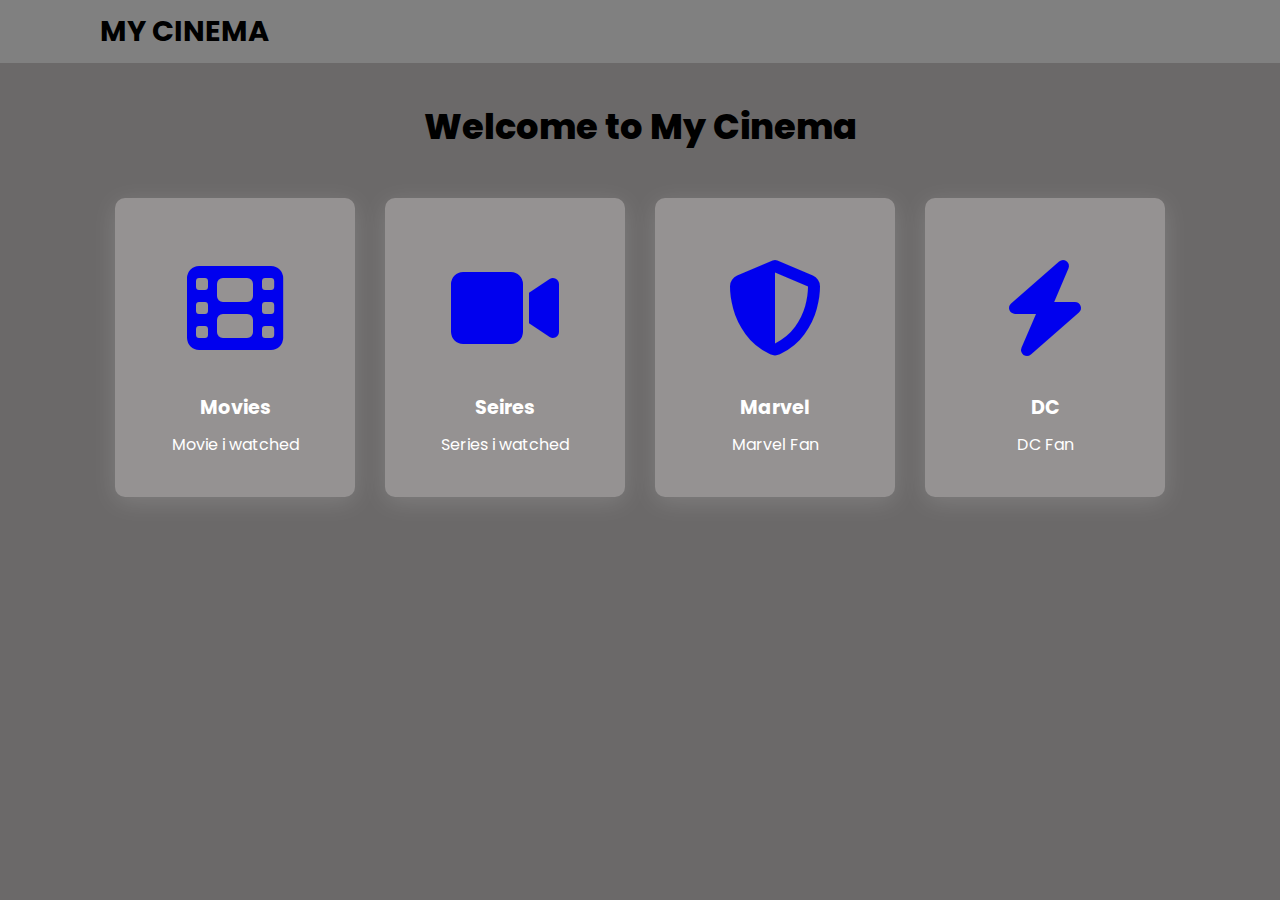
<file: index.html>
<!DOCTYPE html>
<html>
<head>
    <meta charset="UTF-8">
<title> My Cinima </title>
<link rel="stylesheet" href="https://cdnjs.cloudflare.com/ajax/libs/font-awesome/6.5.2/css/all.min.css">
<link rel="stylesheet" href="Main.css">
<!-- تعديل لوجو-->
<link rel="icon" href="OIP.jpeg" alt="Website logo">
</head>

<body>
    <header>
        <a href="index.html" class="logo"> My Cinema</a>
    </header>
<section class="cards" id="welcome">
    <h2 class="title">Welcome to My Cinema  </h2>
    <div class="content">
       <div class="card">
           <div class="icon">
               <a href="Movies.html">
                   <i class="fa-solid fa-film"></i>
               </a>
           </div>
           <div class="info">
               <h3> Movies</h3>
               <p>  Movie i watched </p>
           </div>
        </div>
       <div class="card">
           <div class="icon">
               <a href="Series.html">
                  <i class="fa-solid fa-video"></i>
               </a>
           </div>
           <div class="info">
                <h3>Seires</h3>
               <p>Series i watched </p>
           </div>
        </div>
       <div class="card">
          <div class="icon">
              <a href="Marvel.html">
                <i class="fa-solid fa-shield-halved"></i>
              </a>
          </div>
          <div class="info">
              <h3> Marvel</h3>
              <p>  Marvel Fan </p>
          </div>
        </div>
        <div class="card">
            <div class="icon">
                <a href="DC.html">
                    <i class="fa-solid fa-bolt"></i>
                </a>
            </div>
            <div class="info">
                <h3> DC</h3>
                <p>  DC Fan </p>
            </div>
        </div>
    </div>
    
</section>

</body>


</html>
</file>
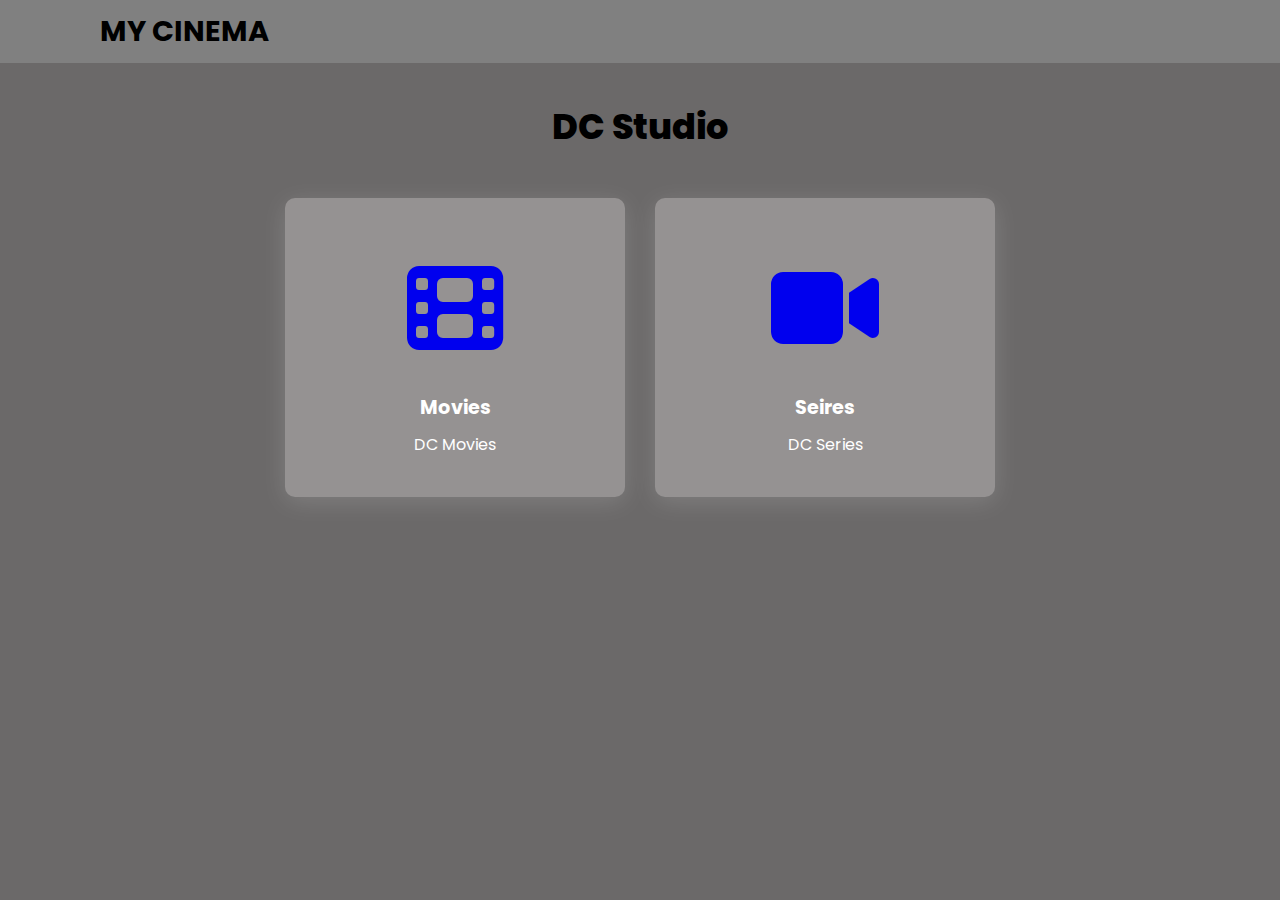
<file: DC.html>
<!DOCTYPE html>
<html>
<head>
    <meta charset="UTF-8">
<title> My Cinima </title>
<link rel="stylesheet" href="https://cdnjs.cloudflare.com/ajax/libs/font-awesome/6.5.2/css/all.min.css">
<link rel="stylesheet" href="Main.css">
<!-- تعديل لوجو-->
<link rel="icon" href="images.png" alt="Website logo">
</head>

<body>
    <header>
        <a href="index.html" class="logo"> My Cinema</a>
    </header>
<section class="cards" id="welcome">
    <h2 class="title">DC Studio  </h2>
    <div class="content">
       <div class="card">
           <div class="icon">
               <a href="DC Movies.html">
                   <i class="fa-solid fa-film"></i>
               </a>
           </div>
           <div class="info">
               <h3> Movies</h3>
               <p>  DC Movies </p>
           </div>
        </div>
       <div class="card">
           <div class="icon">
               <a href="DC Series.html">
                  <i class="fa-solid fa-video"></i>
               </a>
           </div>
           <div class="info">
                <h3>Seires</h3>
               <p>DC Series </p>
           </div>
        </div>
     </div>
    </div>
    
</section>

</body>


</html>
</file>
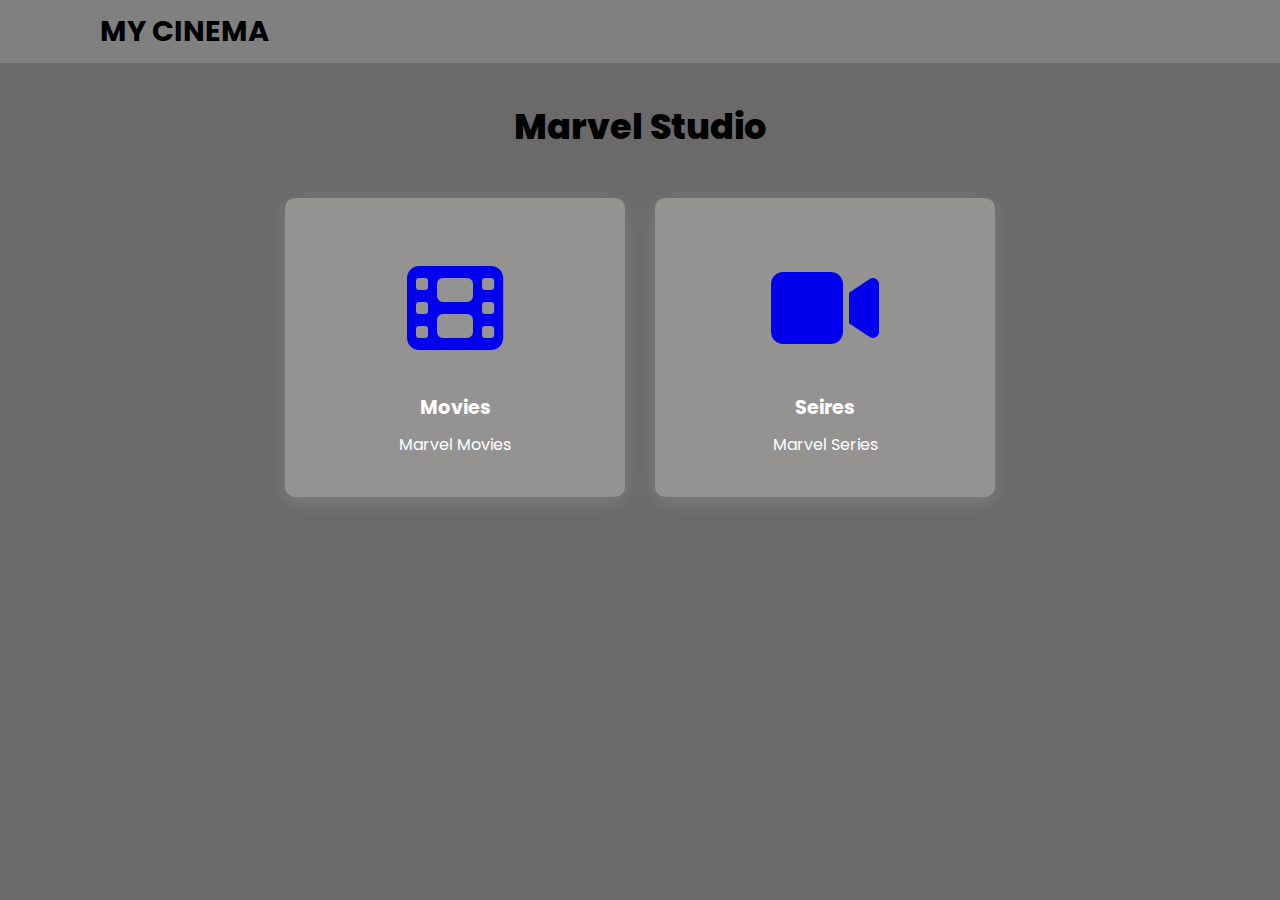
<file: Marvel.html>
<!DOCTYPE html>
<html>
<head>
    <meta charset="UTF-8">
<title> My Cinima </title>
<link rel="stylesheet" href="https://cdnjs.cloudflare.com/ajax/libs/font-awesome/6.5.2/css/all.min.css">
<link rel="stylesheet" href="Main.css">
<!-- تعديل لوجو-->
<link rel="icon" href="images.png" alt="Website logo">
</head>

<body>
    <header>
        <a href="index.html" class="logo"> My Cinema</a>
    </header>
<section class="cards" id="welcome">
    <h2 class="title">Marvel Studio  </h2>
    <div class="content">
       <div class="card">
           <div class="icon">
               <a href="Marvel Movies.html">
                   <i class="fa-solid fa-film"></i>
               </a>
           </div>
           <div class="info">
               <h3> Movies</h3>
               <p>  Marvel Movies </p>
           </div>
        </div>
       <div class="card">
           <div class="icon">
               <a href="Marvel Series.html">
                  <i class="fa-solid fa-video"></i>
               </a>
           </div>
           <div class="info">
                <h3>Seires</h3>
               <p>Marvel Series </p>
           </div>
        </div>
    </div>
    
</section>

</body>


</html>
</file>
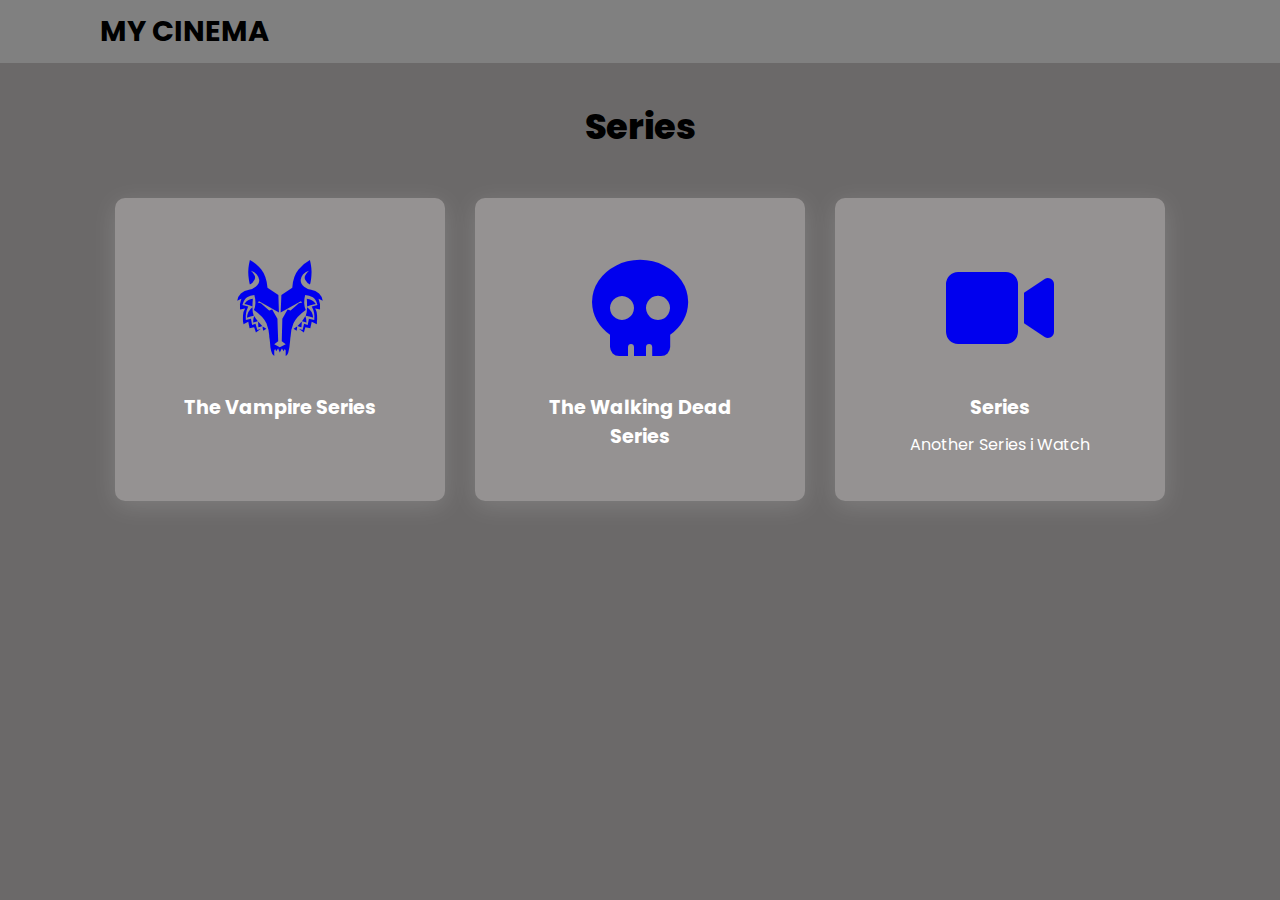
<file: Series.html>
<!DOCTYPE html>
<html>
<head>
    <meta charset="UTF-8">
<title> My Cinima </title>
<link rel="stylesheet" href="https://cdnjs.cloudflare.com/ajax/libs/font-awesome/6.5.2/css/all.min.css">
<link rel="stylesheet" href="Main.css">
<!-- تعديل لوجو-->
<link rel="icon" href="images.png" alt="Website logo">
</head>

<body>
    <header>
        <a href="index.html" class="logo"> My Cinema</a>
    </header>

<section class="cards" id="welcome">
    <h2 class="title">Series  </h2>
    <div class="content">
       <div class="card">
           <div class="icon">
               <a href="The Vampire Series.html">
                 <i class="fa-brands fa-wolf-pack-battalion"></i>
               </a>
           </div>
           <div class="info">
               <h3> The Vampire Series</h3>
               <p></p>
           </div>
        </div>
       <div class="card">
           <div class="icon">
               <a href="The Walking Dead Series.html">
                 <i class="fa-solid fa-skull"></i>
               </a>
           </div>
           <div class="info">
                <h3>The Walking Dead Series</h3>
               <p> </p>
           </div>
        </div>
        <div class="card">
            <div class="icon">
                <a href="Another Series.html">
                    <i class="fa-solid fa-video"></i>
                </a>
            </div>
            <div class="info">
                 <h3>Series</h3>
                <p>Another Series i Watch</p>
            </div>
         </div>
     </div>
    </div>
    
</section>

</body>


</html>
</file>
<file: Main.css>
@import url('https://fonts.googleapis.com/css?family=Poppins:ital,wght@0,100;0,200;0,300;0,400;0,500;0,600;0,700;0,800;0,900;1,100;1,200;1,300;1,400;1,500;1,600;1,700;1,800;1,900&display=swap');

*{
    font-family: 'Poppins', sans-serif;
    margin: 0;
    padding: 0;
    box-sizing: border-box;
    scroll-behavior: smooth;
}

header {
    background-color: gray;
    width: 100%;
    position: fixed;
    z-index: 999;
    display: flex;
    justify-content: first baseline;
    align-items: left;
    padding: 10px 100px;
}

.logo{
    text-decoration: none;
    color: black;
    text-transform: uppercase;
    font-weight: 700;
    font-size: 1.8em;
}

body{
    background-color:  rgb(107, 105, 105);
}

section{
    padding: 100px 100px 100px;
}

.title{
    display: flex;
    justify-content: center;
    color: black;
    font-size: 2.2em;
    font-weight: 800;
    margin-bottom: 30px;
}

.content{
    display: flex;
    justify-content: center;
    flex-direction: row;
}

.card{
    background-color:rgb(149, 146, 146) ;
    width: 21.25em;
    box-shadow: 0 5px 25px rgba(255, 255, 255, 0.15);
    border-radius: 10px;
    padding: 40px;
    margin: 15px;
    transition: 0.7s ease;
}

.card:hover{
    transform: scale(1.1);
}

.card .icon {
    color: white;
    font-size: 6em;
    text-align: center;
}

.info{
    text-align: center;
}

.info h3{
    color: white;
    font-size: 1.2em;
    font-weight: 700;
    margin: 10px;
}

.info p {
    color: white;
}
</file>
